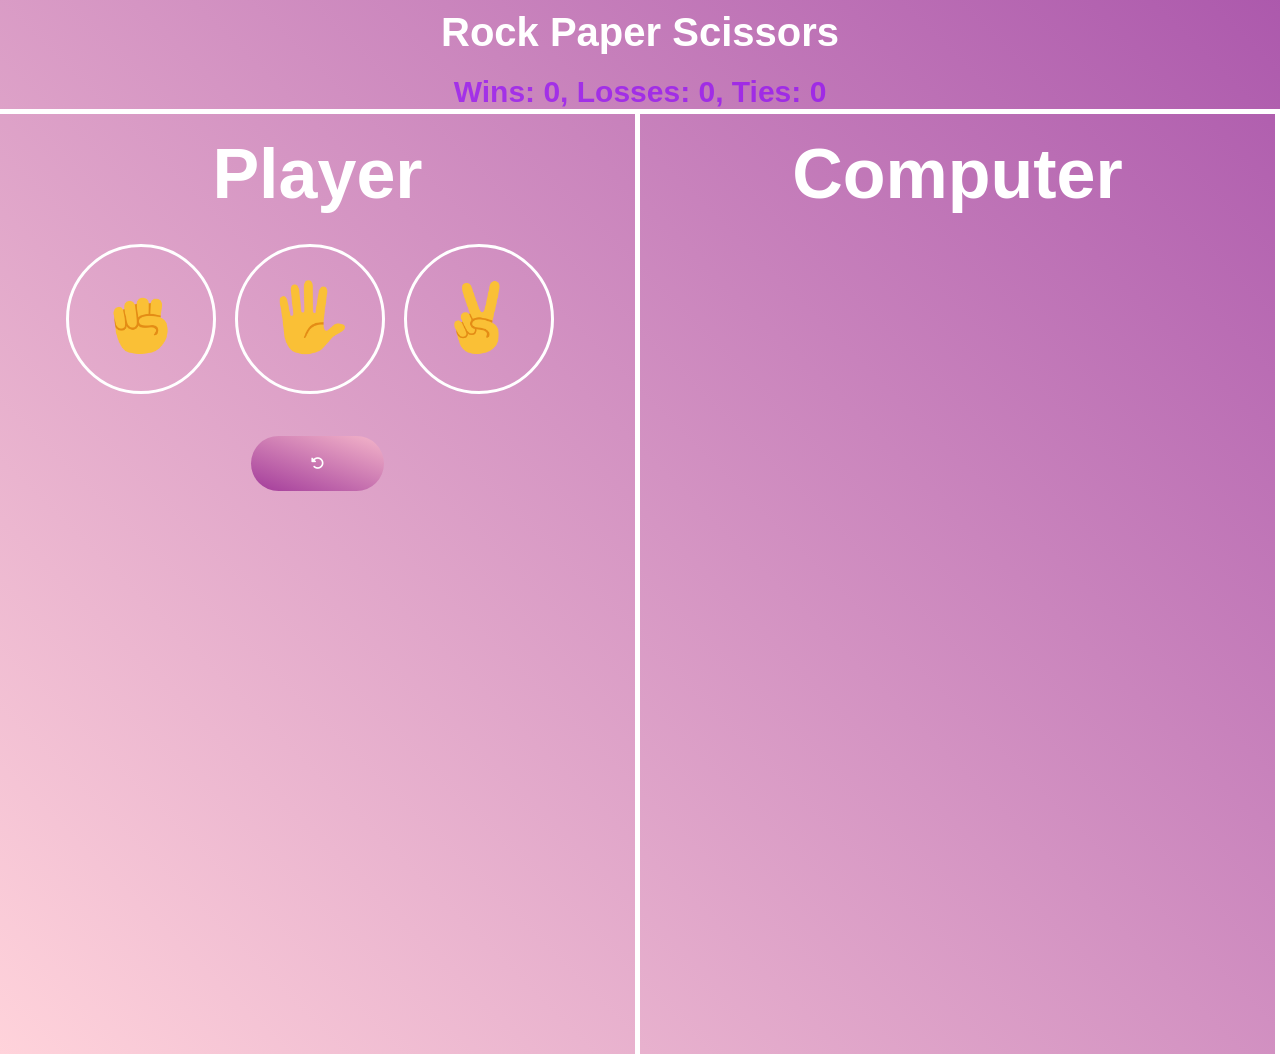
<file: rock-paper-scissor/index.html>
<!DOCTYPE html>
<html>
  <head>
    <title>
      Rock Paper Scissors
    </title>
    <link rel="stylesheet"
    href="styles/rock-paper.css">
    <link rel="stylesheet" 
    href="https://cdnjs.cloudflare.com/ajax/libs/font-awesome/6.5.2/css/all.min.css">
  </head>
  <body>
    <p class="title">
      Rock Paper Scissors<br>
    </p>
    <p class="js-score score" >

    </p>
    <div class="game">
      <div class="myMove">
        <p class="Player">
          Player
        </p>
        <p class="js-moves">
          
        </p>
        <button onclick="playGame('rock');" class="move-icon" >
          <img src="images/rock.png" class ="move" >
        </button>

        <button onclick="playGame('paper');"
        class="move-icon">
          <img src="images/paper.png" class ="move">
        </button>

        <button onclick="playGame('scissors');"
        class = "move-icon">
          <img src="images/scissors.png" class ="move">
        </button>

        <p class="js-result win-lose-tie">
            
        </p>

        <button onclick="
          score.wins = 0;
          score.losses = 0;
          score.ties = 0;
          localStorage.removeItem('score');
          updateScoreElement();"
          class="reset">
          <i class="fas fa-rotate-left"></i>
        </button>

      </div>
      <div class="myMove">
        <p class="Player">
          Computer
        </p>
        <p class="js-computer">
          
        </p>
      </div>
    </div>

    <script src="script/rock-paper.js">

    </script>
  </body>
</html>
</file>
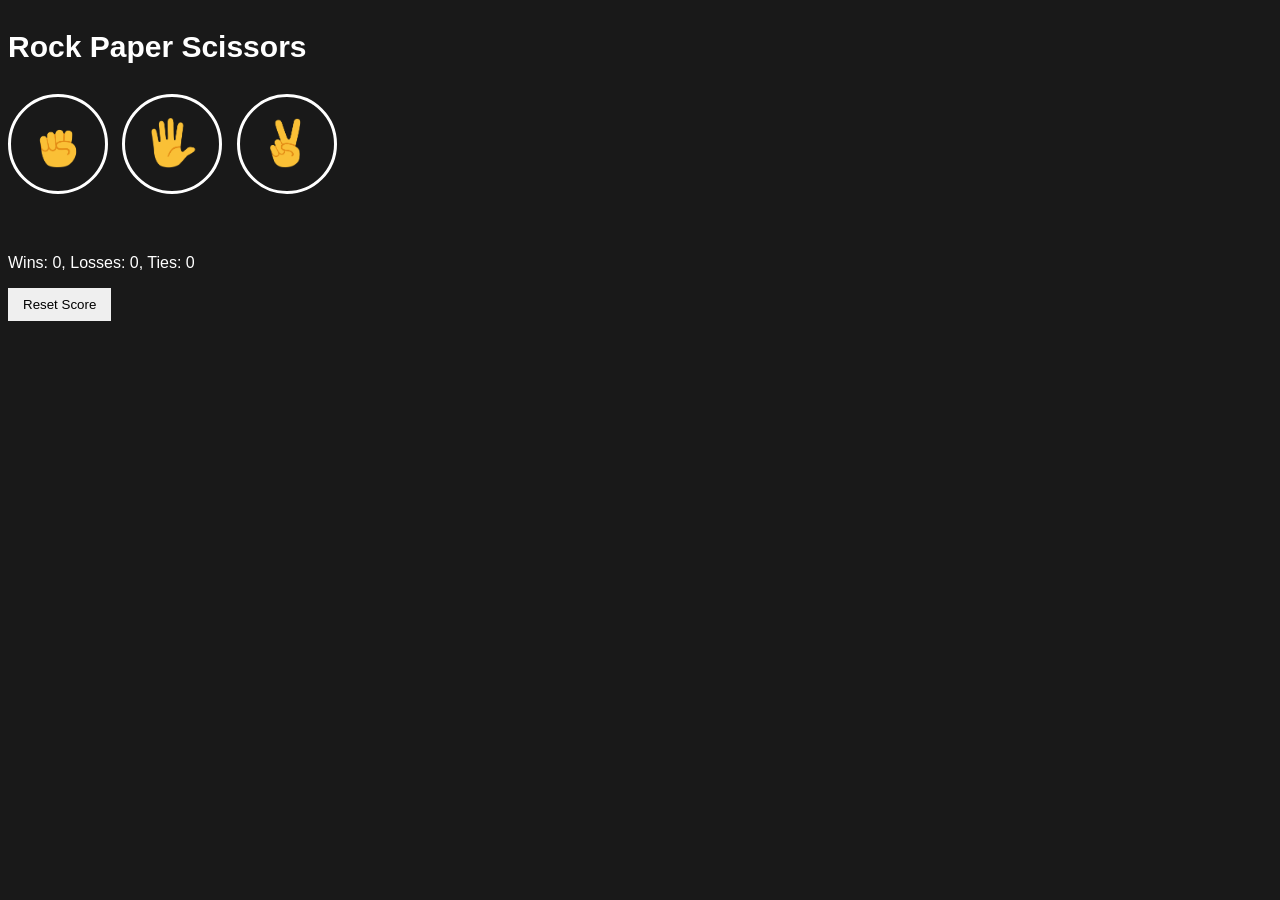
<file: rock-paper-scissor/rock papper scissor project/rock-paper-scissors.html>
<!DOCTYPE html>
<html>
  <head>
    <title>
        Rock Paper Scissors
    </title>
    <link rel="stylesheet"
    href="styles/rock-paper.css">
  </head>
  <body>
    <p class="title">
        Rock Paper Scissors
    </p>
    <button onclick="playGame('rock');" class="move-icon" >
        <img src="images/rock.png" class ="move" >
    </button>

    <button onclick="playGame('paper');"
    class="move-icon">
        <img src="images/paper.png" class ="move">
    </button>

    <button onclick="playGame('scissors');"
    class = "move-icon">
        <img src="images/scissors.png" class ="move">
    </button>

    <p class="js-result win-lose-tie">
        
    </p>
    <p class="js-moves">
      
    </p>
    <p class="js-score score" >

    </p>

    <button onclick="
      score.wins = 0;
      score.losses = 0;
      score.ties = 0;
      localStorage.removeItem('score');
      updateScoreElement();"
      class="reset">
      Reset Score
    </button>

    <script src="script/rock-paper.js">

    </script>
  </body>
</html>
</file>
<file: rock-paper-scissor/styles/rock-paper.css>
body {
            font-family: Arial;
            background:linear-gradient(45deg, rgba(255, 192, 203, 0.699),
            rgba(128, 0, 128, 0.651));
            color: white;
            margin: 0px;
        }
        p{
            margin: 0px;
        }
        .title {
            display: flex;
            justify-content: center;
            text-align: center;
            font-size: 40px;
            font-weight: bold;
            padding-bottom: 10px;
            padding-top: 10px;
            margin: 0px;
        }
        .move {
            width: 75px;
        }
        .choice{
            width: 300px;
        }
        .move-icon {
            border: 3px solid white;
            background-color: transparent;
            cursor: pointer;
            border-radius: 300px;
            width: 150px;
            height: 150px;
            margin-top: 30px;
            margin-right: 15px;
        }
        .win-lose-tie {
            font-weight: bold;
            font-size: 25px;
            margin-top: 30px;
        }
        .reset {
            border: none;
            padding: 20px 60px;
            background:linear-gradient(200deg, rgba(255, 192, 203, 0.699),
            rgba(128, 0, 128, 0.651));
            color: white;
            border-radius: 50px;
            margin-top: 12px;
        }
        .score {
            margin-top: 10px;
            color: rgba(140, 0, 255, 0.637);
            font-size: 30px;
            display: flex;
            font-weight: bold;
            justify-content: center;
            border-bottom: 5px solid white;
        }
        .myMove{
            width: 50%;
            height: 100vh;
            border-right: 5px solid white;
            padding: 20px;
            text-align: center;
        }
        .Player{
            display: flex;
            font-weight: bold;
            font-size: 70px;
            margin: 0px;
            justify-content: center;
        }
        .game{
            display: flex;
        }
</file>
<file: rock-paper-scissor/rock papper scissor project/styles/rock-paper.css>
body {
            font-family: Arial;
            background-color: rgb(25, 25, 25);
            color: white;
        }
        .title {
            font-size: 30px;
            font-weight: bold;
        }
        .move {
            height: 50px;
            width: 50px;
        }
        .move-icon {
            border: 3px solid white;
            background-color: transparent;
            cursor: pointer;
            border-radius: 300px;
            width: 100px;
            height: 100px;
            margin-right: 10px;
        }
        .win-lose-tie {
            font-weight: bold;
            font-size: 25px;
            margin-top: 30px;
        }
        .reset {
            border: none;
            padding: 9px 15px;
        }
        .score {
            margin-top: 60px;
        }
</file>
